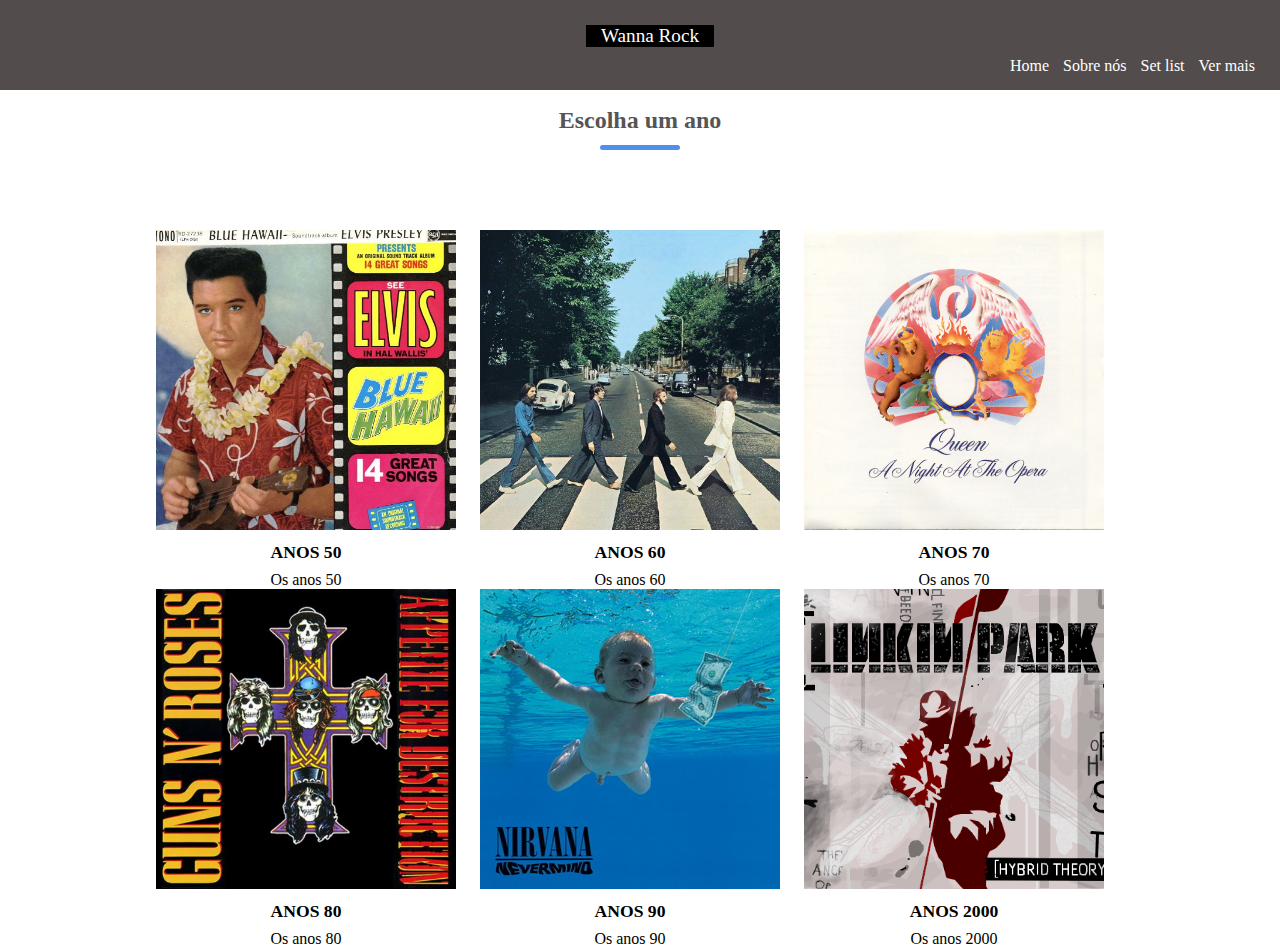
<file: index.html>
<!DOCTYPE html>
<html lang="pt-br">
<head>
    <meta charset="UTF-8">
    <meta name="viewport" content="width=device-width, initial-scale=1.0">
    <link rel="stylesheet" href="style.css">
    <link rel="shortcut icon" href="img/Wanna-Rock.ico" type="image/x-icon">
    <title>Wanna Rock</title>
</head>
<body>
    <div class="header">
        <div class="container">
            <div class="navbar">
                <div class="nome">Wanna Rock</div>
                </div>
      </div>
      <nav>
        <ul>
            <li><a href="#">Home</a></li>
            <li><a href="teste049.html">Sobre nós</a></li>
            <li><a href="#">Set list</a></li>
            <li><a href="index2.html">Ver mais</a></li>
        </ul>
      </nav>
      </div>
    </div>
    <div class="fundo">
    <div class="container-2">
        <h2 class="title">Escolha um ano</h2>
        <div class="container-img">
            <!--Anos 50-->
            <div class="ano">
                <a href="anos50.html"><img src="img/Elvis.jpg" alt="" class="ano-img" ></a>
                <h2 class="titulo">Anos 50</h2>
                <span class="anos">Os anos 50</span>
            </div>
            <!--Anos 60--> <!--Product-box-->
            <div class="ano">
                <img src="img/The-Beatles.jpg" alt="" class="ano-img">
                <h2 class="titulo">Anos 60</h2>
                <span class="anos">Os anos 60</span>
            </div>
            <!--Anos 70-->
            <div class="ano">
                <img src="img/Queen.jpg" alt="" class="ano-img"> <!--product-img-->
                <h2 class="titulo">Anos 70</h2> <!--product-title-->
                <span class="anos">Os anos 70</span> <!--product-price-->
            </div>
            <!--Anos 80-->
            <div class="ano">
                <a href="anos80.html"><img src="img/Gnr.jpg" alt="" class="ano-img"></a>
                <h2 class="titulo">Anos 80</h2>
                <span class="anos">Os anos 80</span>
            </div>
            <!--Anos 90-->
            <div class="ano">
                <img src="img/Nirvana.jpg" alt="" class="ano-img">
                <h2 class="titulo">Anos 90</h2>
                <span class="anos">Os anos 90</span>
            </div>
            <!--Anos 2000-->
            <div class="ano">
                <img src="img/link-park.png" alt="" class="ano-img">
                <h2 class="titulo">Anos 2000</h2>
                <span class="anos">Os anos 2000</span>
            </div>
            </div>
             </div>
    </div>
    </div>
</body>
</html>
</file>
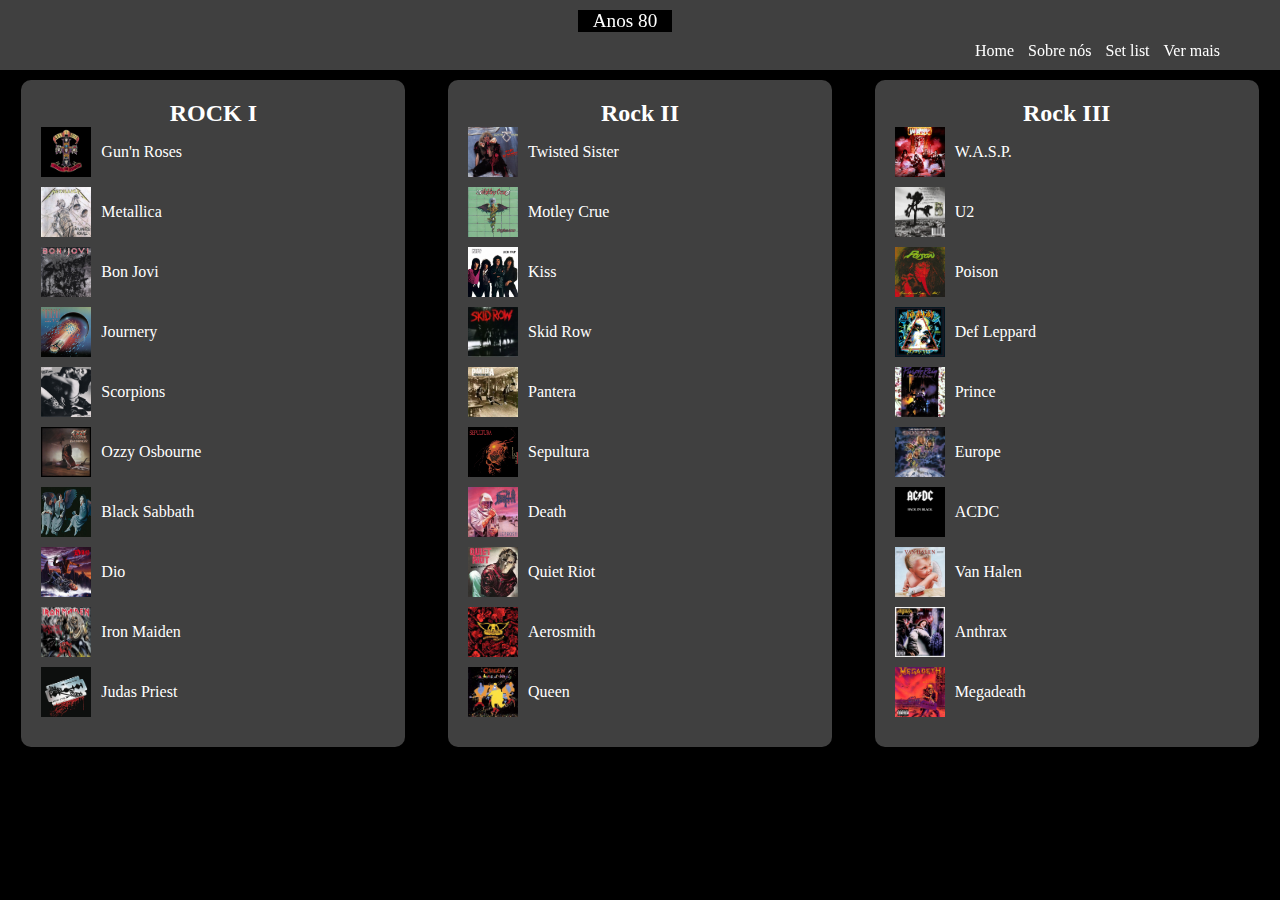
<file: anos80.html>
<!DOCTYPE html>
<html>
<head>
    <meta charset="UTF-8">
    <meta name="viewport" content="width=device-width, initial-scale=1.0">
    <link rel="stylesheet" href="style.css">
    <link rel="shortcut icon" href="img/Wanna-Rock.ico" type="image/x-icon">
    <title>Wanna Rock</title>
</head>
<body>
    <div id="header">
        <div class="container">
            <div class="navbar">
                <div class="nome">Anos 80</div>
                </div>
      </div>
      <nav>
        <ul>
            <li><a href="#">Home</a></li>
            <li><a href="#">Sobre nós</a></li>
            <li><a href="#">Set list</a></li>
            <li><a href="index.html">Ver mais</a></li>
        </ul>
      </nav>
      </div>
    </div>
    </div>

    <div class="list">
        <h2>ROCK I</h2>
        <a href=""><img src="img80/guns.jpg" alt="Cantor 1">Gun'n Roses</a>
        <a href=""><img src="img80/for-all.jpg" alt="Cantor 2">Metallica</a>
        <a href=""><img src="img80/bon-jovi.jpg" alt="Cantor 2">Bon Jovi </a>
        <a href=""><img src="img80/journery.jpg" alt="Cantor 2">Journery</a>
        <a href=""><img src="img80/scorpions.jpg" alt="Cantor 1">Scorpions</a>
        <a href=""><img src="img80/ozzy.jpg" alt="Cantor 2">Ozzy Osbourne</a>
        <a href=""><img src="img80/black.jpg" alt="Cantor 2">Black Sabbath </a> 
        <a href=""><img src="img80/dio.jpg" alt="Cantor 1">Dio</a>
        <a href=""><img src="img80/iron.jpg" alt="Cantor 2">Iron Maiden</a>
        <a href=""><img src="img80/judas.jpg" alt="Cantor 2">Judas Priest</a>
    </div>

    <div class="list">
        <h2>Rock II</h2>
        <a href=""><img src="img80/Twisted.jpg" alt="Cantor 3">Twisted Sister</a>
        <a href=""><img src="img80/Motley.jpeg" alt="Cantor 4">Motley Crue</a>
        <a href=""><img src="img80/kiss.jpg" alt="Cantor 3">Kiss</a>
        <a href=""><img src="img80/skid.jpg" alt="Cantor 4">Skid Row</a>
        <a href=""><img src="img80/pantera.jpeg" alt="Cantor 3">Pantera</a>
        <a href=""><img src="img80/sepultura.jpg" alt="Cantor 4">Sepultura</a>
        <a href=""><img src="img80/death.jpg" alt="Cantor 3">Death</a>
        <a href=""><img src="img80/quiet.jpg" alt="Cantor 4">Quiet Riot</a>
        <a href=""><img src="img80/aerosmith.jpeg" alt="Cantor 3">Aerosmith</a>
        <a href=""><img src="img80/queen.jpg" alt="Cantor 4">Queen</a>
        
    </div>

    <div class="list">
        <h2>Rock III</h2>
        <a href=""><img src="img80/Wasp.jpg" alt="Cantor 5">W.A.S.P.</a>
        <a href=""><img src="img80/u2.jpg" alt="">U2</a>
        <a href=""><img src="img80/poison.jpg" alt="">Poison</a>
        <a href=""><img src="img80/def.jpg" alt="">Def Leppard</a>
        <a href=""><img src="img80/prince.jpg" alt="">Prince</a>
        <a href=""><img src="img80/europe.jpg" alt="">Europe</a>
        <a href=""><img src="img80/acdc.jpg" alt="">ACDC</a>
        <a href=""><img src="img80/van.jpg" alt="">Van Halen</a>
        <a href=""><img src="img80/anthrax.jpg" alt="">Anthrax</a>
        <a href=""><img src="img80/mega.jpg" alt="">Megadeath</a>
    </div>

    <style>
        body {
            background-color: black;
            color: white;
            display: flex;
            justify-content: space-around;
            align-items: flex-start; 
            height: 100vh;
            margin: 0;
            padding: 0;
        }
        
        #header {
            background-color: rgba(128, 128, 128, 0.5);
            height: 70px;
            display: fixed;
            align-items: center;
            justify-content: flex-end;
            padding-right: 50px;
            position: fixed; 
            width: 100%;
           
        }

        a {
            color: white;
            text-decoration: none;
        }

        .theme-button {
            width: 50px;
            height: 50px;
        }
        .list {
            background-color: rgba(128, 128, 128, 0.5);
            width: 30%;
            padding: 20px;
            margin-top: 80px; /* to avoid overlap with the header */
            border-radius: 10px; /* for smooth border */
        }
        .list h2 {
            text-align: center;
        }
        .list a {
            display: flex;
            align-items: center;
            color: white;
            text-decoration: none;
            margin-bottom: 10px;
        }
        .list img {
            width: 50px;
            height: 50px;
            margin-right: 10px;
        }
        .theme-button {
            background-image: none;
            background-color: transparent;
            border-color: transparent;
            color: white;
        }
    </style>
    <script>
        function toggleTheme() {
            var body = document.body;
            if (body.style.backgroundColor === "black") {
                body.style.backgroundColor = "white";
                body.style.color = "black";
                var lists = document.getElementsByClassName('list');
                for (var i = 0; i < lists.length; i++) {
                    lists[i].style.backgroundColor = "white";
                    lists[i].style.color = "black";
                }
                var headerLinks = document.querySelectorAll('#header a');
                for (var i = 0; i < headerLinks.length; i++) {
                    headerLinks[i].style.color = "black";
                }
                
            } else {
                body.style.backgroundColor = "black";
                body.style.color = "white";
                var lists = document.getElementsByClassName('list');
                for (var i = 0; i < lists.length; i++) {
                    lists[i].style.backgroundColor = "rgba(128,128,128,0.5)";
                    lists[i].style.color = "white";
                }
                var headerLinks = document.querySelectorAll('#header a');
                for (var i = 0; i < headerLinks.length; i++) {
                    headerLinks[i].style.color = "white";
                }
                
            }
        }
    </script>
</body>
</html>


<!-- <div class="list">
        <h2>Rock</h2>
        <a href=""><img src="" alt="Cantor 1"></a>
        <a href=""><img src="" alt="Cantor 2"></a>
        <a href=""><img src="" alt="Cantor 2"> </a>
        <a href=""><img src="" alt="Cantor 2"></a>
        <a href=""><img src="" alt="Cantor 1"></a>
        <a href=""><img src="" alt="Cantor 2"></a>
        <a href=""><img src="" alt="Cantor 2"> </a>
        <a href=""><img src="" alt="Cantor 1"></a>
        <a href=""><img src="" alt="Cantor 2"></a>
        <a href=""><img src="" alt="Cantor 2"></a>
      </div>
      <style> -->
</file>
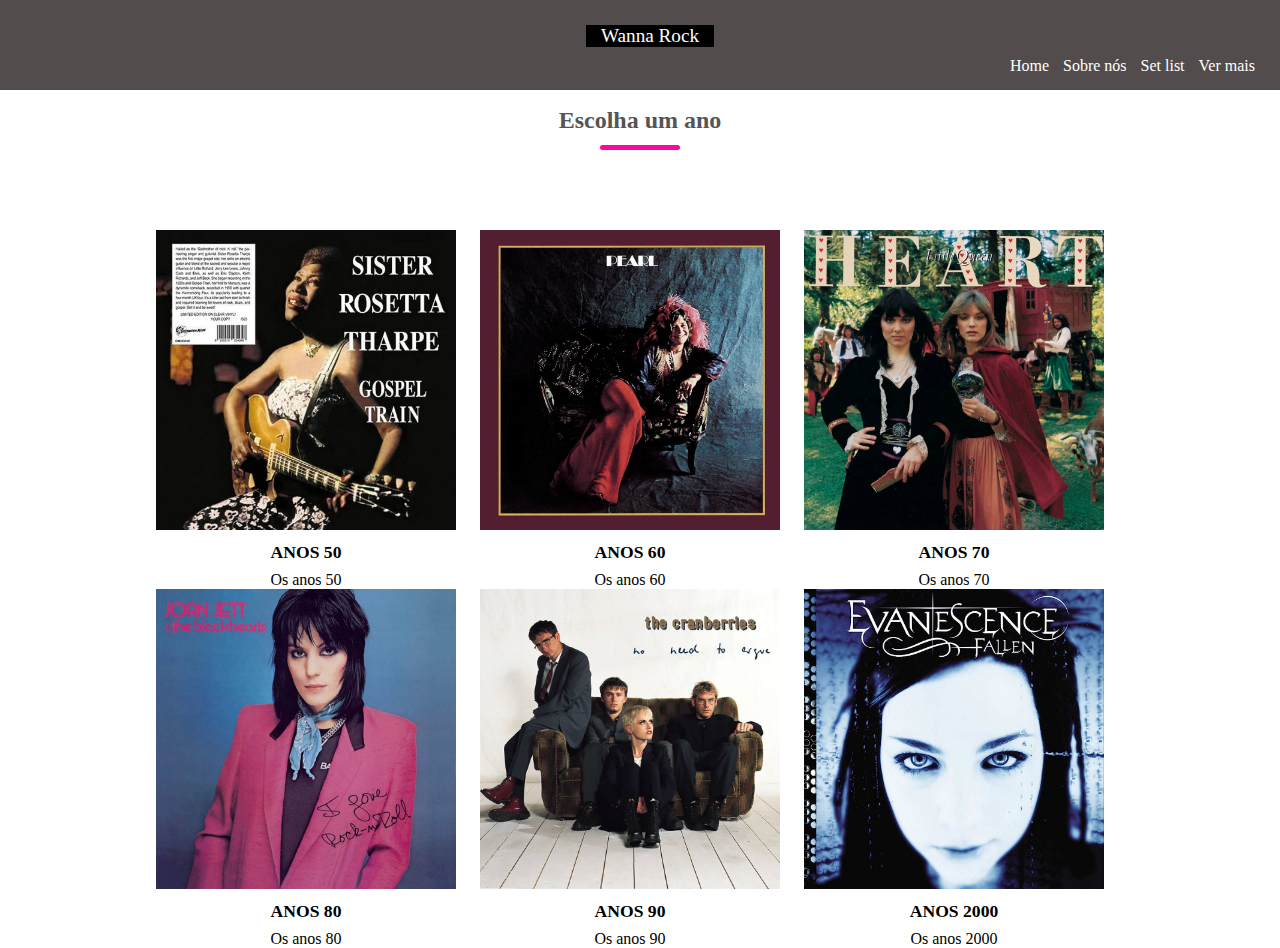
<file: index2.html>
<!DOCTYPE html>
<html lang="pt-br">
<head>
    <meta charset="UTF-8">
    <meta name="viewport" content="width=device-width, initial-scale=1.0">
    <link rel="stylesheet" href="style.css">
    <link rel="shortcut icon" href="img/Wanna-Rock.ico" type="image/x-icon">
    <title>Wanna Rock</title>
</head>
<body>
    <div class="header">
        <div class="container">
            <div class="navbar">
                <div class="nome">Wanna Rock</div>
                </div>
      </div>
      <nav>
        <ul>
            <li><a href="#">Home</a></li>
            <li><a href="#">Sobre nós</a></li>
            <li><a href="#">Set list</a></li>
            <li><a href="index.html">Ver mais</a></li>
        </ul>
      </nav>
      </div>
    </div>
    <div class="fundo">
    <div class="container-2">
        <h2 class="title">Escolha um ano</h2>
        <div class="container-img">
            <!--Anos 50-->
            <div class="ano">
                <a href=""><img src="img/tharpe.png" alt="" class="ano-img" ></a>
                <h2 class="titulo">Anos 50</h2>
                <span class="anos">Os anos 50</span>
            </div>
            <!--Anos 60--> 
            <div class="ano">
                <img src="img/pearl.jpg" alt="" class="ano-img">
                <h2 class="titulo">Anos 60</h2>
                <span class="anos">Os anos 60</span>
            </div>
            <!--Anos 70-->
            <div class="ano">
                <img src="img/hert.jpg" alt="" class="ano-img"> <!--product-img-->
                <h2 class="titulo">Anos 70</h2> <!--product-title-->
                <span class="anos">Os anos 70</span> <!--product-price-->
            </div>
            <!--Anos 80-->
            <div class="ano">
                <img src="img/jett.jpg" alt="" class="ano-img">
                <h2 class="titulo">Anos 80</h2>
                <span class="anos">Os anos 80</span>
            </div>
            <!--Anos 90-->
            <div class="ano">
                <img src="img/cranberries.jpg" alt="" class="ano-img">
                <h2 class="titulo">Anos 90</h2>
                <span class="anos">Os anos 90</span>
            </div>
            <!--Anos 2000-->
            <div class="ano">
                <img src="img/evanes.jpg" alt="" class="ano-img">
                <h2 class="titulo">Anos 2000</h2>
                <span class="anos">Os anos 2000</span>
            </div>
            </div>
             </div>
    </div>
    </div>
    <style>
      .fundo{
        background-color: #fff;
      }
        .title::after{
          background-color: #fe079f;
        }
    </style>
</body>
</html>
</file>
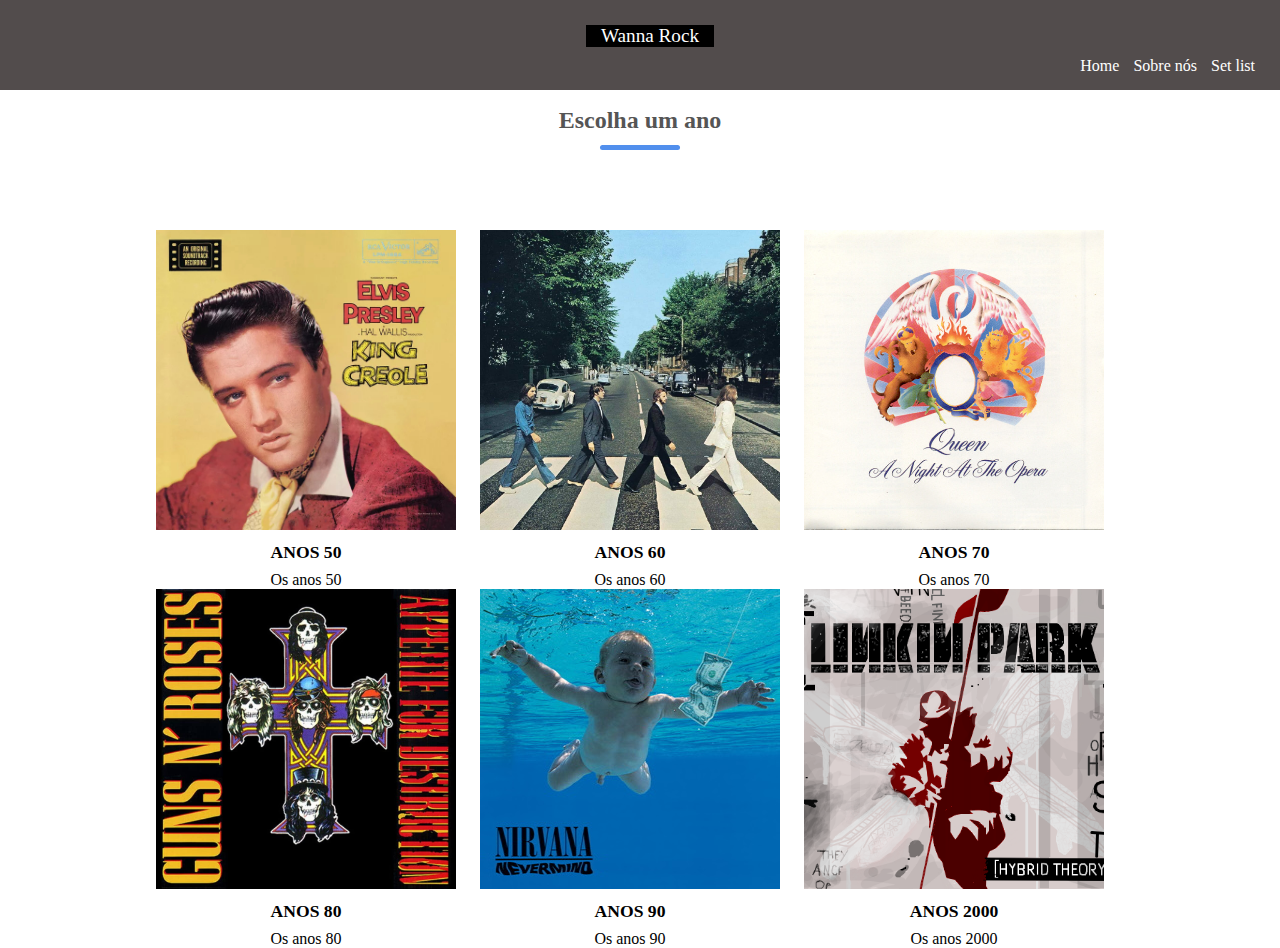
<file: teste.html>
<!DOCTYPE html>
<html lang="pt-br">
<head>
    <meta charset="UTF-8">
    <meta name="viewport" content="width=device-width, initial-scale=1.0">
    <link rel="stylesheet" href="style.css">
    <link rel="shortcut icon" href="img/Wanna-Rock.ico" type="image/x-icon">
    <title>Wanna Rock</title>
</head>
<body>
    <div class="header">
        <div class="container">
            <div class="navbar">
                <div class="nome">Wanna Rock</div>
                </div>
      </div>
      <nav>
        <ul>
            <li><a href="#">Home</a></li>
            <li><a href="#">Sobre nós</a></li>
            <li><a href="#">Set list</a></li>
        </ul>
      </nav>
      </div>
    </div>
    <div class="container-2">
        <h2 class="title">Escolha um ano</h2>
        <div class="container-img">
        <!--Anos 50-->
        <div class="ano">
            <a href=""><img src="img/Elvis1.jpg" alt="" class="ano-img" ></a>
            <h2 class="titulo">Anos 50</h2>
            <span class="anos">Os anos 50</span>
        </div>
        <!--Anos 60--> <!--Product-box-->
        <div class="ano">
            <img src="img/The-Beatles.jpg" alt="" class="ano-img">
            <h2 class="titulo">Anos 60</h2>
            <span class="anos">Os anos 60</span>
        </div>
        <!--Anos 70-->
        <div class="ano">
            <img src="img/Queen.jpg" alt="" class="ano-img"> <!--product-img-->
            <h2 class="titulo">Anos 70</h2> <!--product-title-->
            <span class="anos">Os anos 70</span> <!--product-price-->
        </div>
        <!--Anos 80-->
        <div class="ano">
            <img src="img/Gnr.jpg" alt="" class="ano-img">
            <h2 class="titulo">Anos 80</h2>
            <span class="anos">Os anos 80</span>
        </div>
        <!--Anos 90-->
        <div class="ano">
            <img src="img/Nirvana.jpg" alt="" class="ano-img">
            <h2 class="titulo">Anos 90</h2>
            <span class="anos">Os anos 90</span>
        </div>
        <!--Anos 2000-->
        <div class="ano">
            <img src="img/link-park.png" alt="" class="ano-img">
            <h2 class="titulo">Anos 2000</h2>
            <span class="anos">Os anos 2000</span>
        </div>
        </div>
         </div>
    </div>
</body>

<style>
    *{
    margin: 0;
    padding: 0;
    box-sizing: border-box;
}
.navbar{
    display: flex;
    align-items: center;
    padding: 10px;
    cursor: pointer;
}
.header{
    background-color:rgb(82, 76, 76);
    padding: 15px;
}
nav{
    flex: 1;
    text-align: right;
}
nav ul{
    display: inline-block;
    list-style: none;
}
nav ul li{
    display: inline-block;
    margin-right: 10px;
}
a{
    text-decoration: none;
    color: #fff;
}
p{
  color: #fff;
}
.container{
    max-width: 1300px;
    margin: auto;
    padding-left: 45px;
    padding-right: 25px;
}
.nome{
    color: #fff;
    background-color: black;
    margin: auto;
    font-size: larger;
    font-family: 'Times New Roman', Times, serif;
    padding-left: 15px;
    padding-right: 15px;
}
/*  Colocar no index site principal*/

.container-img{
    text-align: center;
}
.ano{
    position: relative;
    display: inline-block;
    vertical-align: top;
    margin-right: 20px;
}
.ano:hover{
    padding: 10px;
    border: 1px solid var(--text-color);
    transition: .4s;
}
.ano-img{
    width: 300px;
    height: auto;
    aspect-ratio: 1/1;
    object-fit: cover;
    margin-bottom: .5rem;
}
.titulo{
    font-size: 1.1rem;
    font-weight: 600;
    text-transform: uppercase;
    margin-bottom: .5rem;
}
.anos{
    font-weight: 500;
}
</style>
</html>
</file>
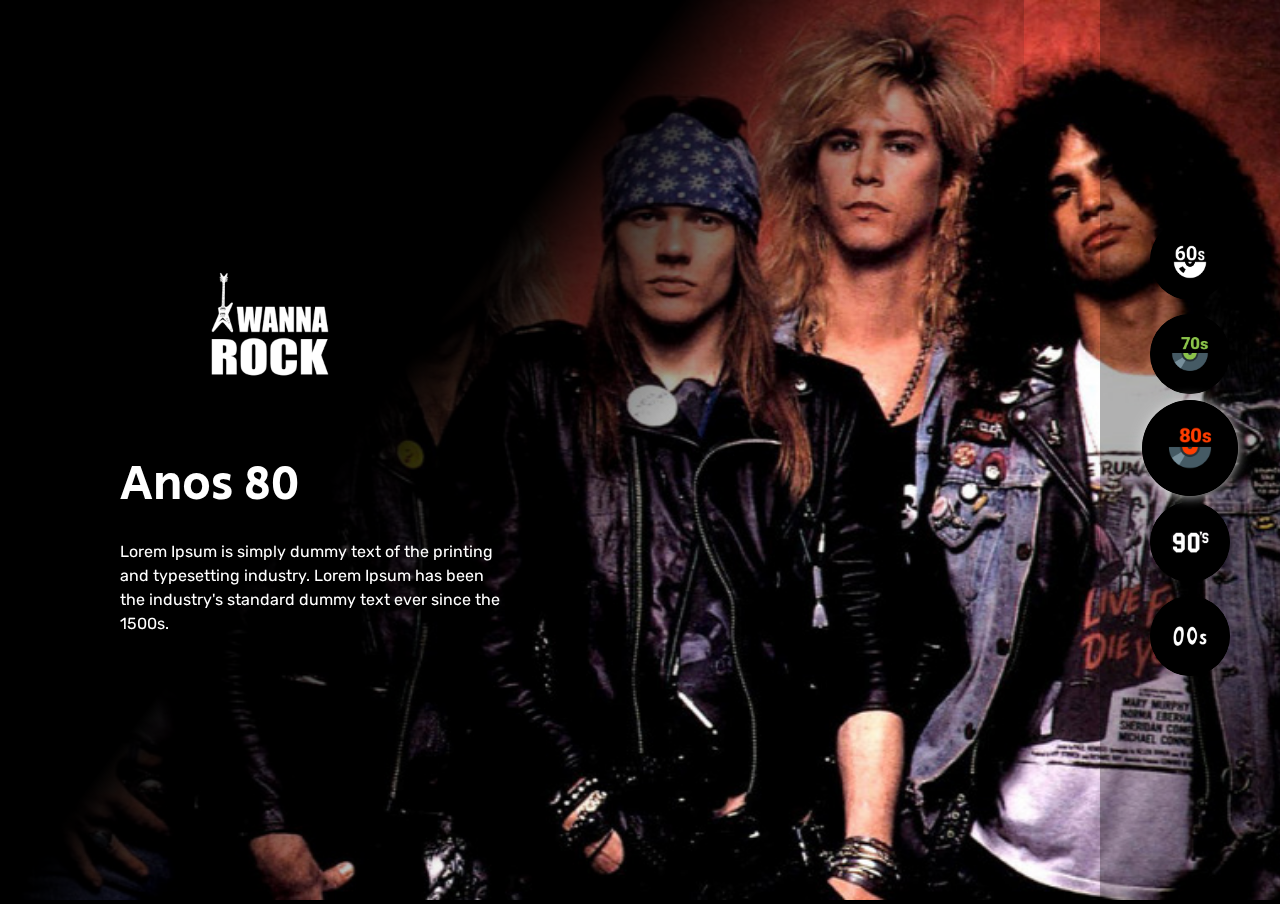
<file: teste049.html>
<!DOCTYPE html>
<html lang="pt-BR">
	<head>
		<meta charset="UTF-8" />
		<meta name="viewport" content="width=device-width, initial-scale=1.0" />

		<link rel="preconnect" href="https://fonts.googleapis.com" />
		<link rel="preconnect" href="https://fonts.gstatic.com" crossorigin />
		<link href="https://fonts.googleapis.com/css2?family=Rubik&family=Secular+One&display=swap" rel="stylesheet" />

		<link rel="stylesheet" href="Teste/reset.css" />
		<link rel="stylesheet" href="Teste/estilo.css" />
        <link rel="stylesheet" href="Teste/responsivo.css">
		

		<title>Wanna Rock</title>
	</head>

	<body>
		<main class="personagens">
			<div class="personagem">
				<img class="imagem" src="Teste/imgs/beatles.jpg" alt="Personagem Tony Chopper" />
				<div class="conteudo">
					<i class="logo"></i>
					<h2 class="nome-personagem">Anos 60</h2>
					<p class="descricao">Lorem Ipsum is simply dummy text of the printing and typesetting industry. Lorem Ipsum has been the industry's standard dummy text ever since the 1500s.</p>
				</div>
			</div>

			<div class="personagem">
				<img class="imagem" src="Teste/imgs/queen-1.jpg" alt="Personagem Roronoa Zoro" />
				<div class="conteudo">
					<i class="logo"></i>
					<h2 class="nome-personagem">Anos 70</h2>
					<p class="descricao">Lorem Ipsum is simply dummy text of the printing and typesetting industry. Lorem Ipsum has been the industry's standard dummy text ever since the 1500s.</p>
				</div>
			</div>

			<div class="personagem selecionado">
				<img class="imagem" src="Teste/imgs/guns.jpg" alt="Personagem Monkey D. Luffy" />
				<div class="conteudo">
					<i class="logo"></i>
					<h2 class="nome-personagem">Anos 80</h2>
					<p class="descricao">Lorem Ipsum is simply dummy text of the printing and typesetting industry. Lorem Ipsum has been the industry's standard dummy text ever since the 1500s.</p>
				</div>
			</div>

			<div class="personagem">

				<img class="imagem" src="Teste/imgs/Nirvana.jpg" alt="Personagem Nami" />
				<div class="conteudo">
					<i class="logo"></i>
					<h2 class="nome-personagem">Anos 90</h2>
					<p class="descricao">Lorem Ipsum is simply dummy text of the printing and typesetting industry. Lorem Ipsum has been the industry's standard dummy text ever since the 1500s.</p>
				</div>
			</div>

			<div class="personagem">
				<img class="imagem" src="Teste/imgs/link-park.jpg" alt="Personagem Sanji" />
				<div class="conteudo">
					<i class="logo"></i>
					<h2 class="nome-personagem">Anos 2000</h2>
					<p class="descricao">Lorem Ipsum is simply dummy text of the printing and typesetting industry. Lorem Ipsum has been the industry's standard dummy text ever since the 1500s.</p>
				</div>
			</div>
		</main>
		<ul class="botoes">
			<li>
				<button class="botao">
					<img src="Teste/imgs/1.png" alt="Anos 60" />
				</button>
			</li>
			<li>
				<button class="botao">
					<img src="Teste/imgs/2.png" alt="Anos 70" />
				</button>
			</li>
			<li>
				<button class="botao selecionado">
					<img src="Teste/imgs/3.png" alt="Anos 80" />
				</button>
			</li>
			<li>
				<button class="botao">
					<img src="Teste/imgs/4.png" alt="Anos 90" />
				</button>
			</li>
			<li>
				<button class="botao">
					<img src="Teste/imgs/5.png" alt="Anos 2000" />
				</button>
			</li>
		</ul>

		<script src="Teste/test.js"></script>
        
	</body>
</html>
</file>
<file: style.css>
*{
    margin: 0;
    padding: 0;
    box-sizing: border-box;
}
.navbar{
    display: flex;
    align-items: center;
    padding: 10px;
    cursor: pointer;
}
.header{
    background-color:rgb(82, 76, 76);
    padding: 15px;
}
nav{
    flex: 1;
    text-align: right;
}
nav ul{
    display: inline-block;
    list-style: none;
}
nav ul li{
    display: inline-block;
    margin-right: 10px;
}
a{
    text-decoration: none;
    color: #fff;
}
p{
  color: #fff;
}
.container{
    max-width: 1300px;
    margin: auto;
    padding-left: 45px;
    padding-right: 25px;
}
.nome{
    color: #fff;
    background-color: black;
    margin: auto;
    font-size: larger;
    font-family: 'Times New Roman', Times, serif;
    padding-left: 15px;
    padding-right: 15px;
}
/*Estilização dos anos*/

.title{
    text-align: center;
    margin: 0 auto 80px;
    position: relative;
    line-height: 60px;
    color: #555;
}
.title::after{
    content: '';
    background: #518fed;
    width: 80px;
    height: 5px;
    border-radius: 5px;
    position: absolute;
    bottom: 0;
    left: 50%;
    transform: translateX(-50%);
}
.container-img{
    text-align: center;
}
.ano{
    position: relative;
    display: inline-block;
    vertical-align: top;
    margin-right: 20px;
}
.ano:hover{
    padding: 10px;
    border: 1px solid var(--text-color);
    transition: .4s;
}
.ano-img{
    width: 300px;
    height: auto;
    aspect-ratio: 1/1;
    object-fit: cover;
    margin-bottom: .5rem;
}
.titulo{
    font-size: 1.1rem;
    font-weight: 600;
    text-transform: uppercase;
    margin-bottom: .5rem;
}
.anos{
    font-weight: 500;
}
.fundo{
    background-color: #fff;
}
</file>
<file: Teste/estilo.css>
body {
    background-color: #000000;
    overflow: hidden;
}

main::after {
    content: "";
    position: fixed;
    top: 0;
    left: 0;
    min-height: 100vh;
    width: 80vw;

    background: linear-gradient(-233deg, #000 40%, rgba(0, 0, 0, 0) 65%) no-repeat;
}

main .personagem {
    display: none;
    height: 100vh;
}

main .personagem.selecionado {
    display: block;
}

main .personagem .imagem {
    width: 100%;
    height: 100%;
    object-fit: cover;
}

.conteudo {
    position: absolute;
    top: 0;
    left: 120px;
    display: flex;
    flex-direction: column;
    justify-content: center;
    min-height: 100vh;
    max-width: 380px;
    z-index: 1;
}

.conteudo .nome-personagem {
    color: #ffffff;
    font-size: 48px;
    font-family: "Secular One";
    font-weight: 400;
    margin-bottom: 20px;
}

.conteudo .descricao {
    color: #ffffff;
    font-family: "Rubik";
    line-height: 24px;
}

.conteudo .logo {
    background-image: url("imgs/wanna-rock-logo.png");
    background-size: contain;
    background-position: center center;
    background-repeat: no-repeat;
    height: 150px;
    width: 300px;
    margin-bottom: 35px;
}

.botoes {
    position: fixed;
    top: 0;
    right: 0;
    display: flex;
    flex-direction: column;
    min-height: 100vh;
    width: 180px;
    justify-content: center;
    align-items: center;
    gap: 10px;
    background-color: rgba(0, 0, 0, 0.3);
}

.botoes .botao {
    border: none;
    background: #000000;
    cursor: pointer;
    border-radius: 50%;
    overflow: hidden;
    width: 80px;
    height: 80px;
}

.botoes .botao img {
    border-radius: 50%;
    width: 100%;
    height: auto;
}

.botoes .botao.selecionado {
    transform: scale(1.2);
    box-shadow: 0 0 10px #D9D9D9;
}
</file>
<file: Teste/responsivo.css>
@media (max-width: 769px) {
    main::after {
        background: linear-gradient(0deg, #000 20%, rgba(0, 0, 0, 0.00) 65%) no-repeat;
        width: 100vw;
    }

    main .personagem .imagem {
        height: 85%;
    }

    .conteudo {
        justify-content: flex-end;
        left: 0;
        top: -20%;
        max-width: 100vw;
        padding: 30px;
    }

    .conteudo .nome-personagem {
        font-size: 36px;
    }

    .conteudo .descricao {
        max-width: 500px;
    }

    .botoes {
        flex-direction: row;
        align-items: flex-end;
        width: 100%;
        padding: 30px;
    }

    .botoes .botao img {
        max-width: 60px;
    }
}

@media (max-width: 425px) {
    main .personagem .imagem {
        height: auto;
    }

    .conteudo .logo {
        width: 170px;
        height: 75px;
    }

    .conteudo {
        top: -30%;
    }

    .conteudo .nome-personagem {
        font-size: 24px;
    }

    .botoes {
        padding: 20px;
        top: -20%;
    }

    .botoes .botao img {
        max-width: 50px;
    }
}
</file>
